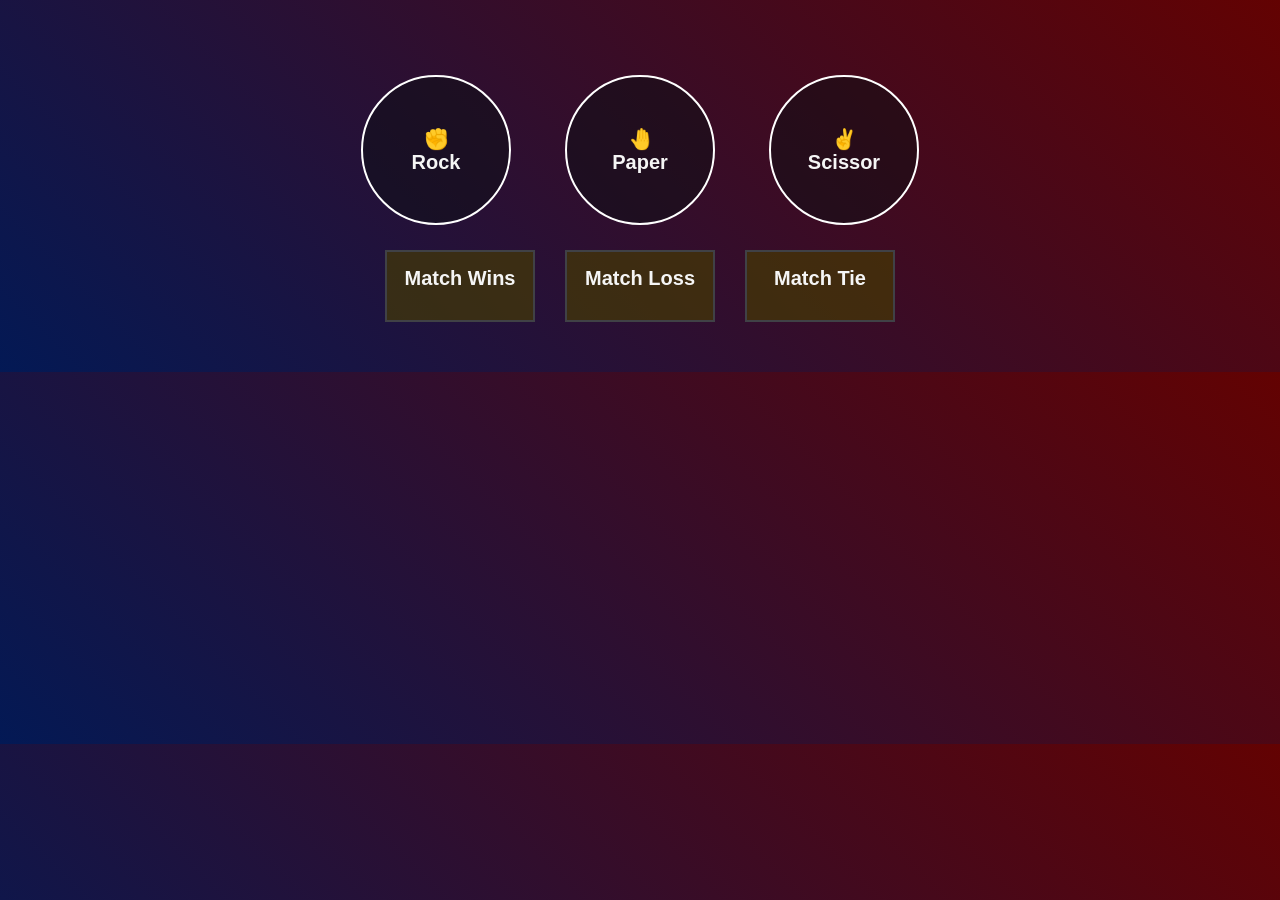
<file: index.html>
<!DOCTYPE html>
<html lang="en">
<head>
    <meta charset="UTF-8">
    <meta name="viewport" content="width=device-width, initial-scale=1.0">
    <link rel="stylesheet" href="game.css">
    <title>Rock Paper Scissor GAME</title>
</head>

<style>
    body {
        margin: 0 auto;
        align-items: center;
    }
</style>

<body>
    <button class="rock" id="rockBtn" onclick="
    const randomNumber =  Math.random();

    let computerMove = '';

    if (randomNumber >= 0 && randomNumber < 1/3) {
        computerMove = 'Rock';
    }

    else if (randomNumber >= 1/3 && randomNumber < 2/3) {
        computerMove = 'Paper';
    }
    
    else if (randomNumber >= 2/3 && randomNumber < 1) {
        computerMove = 'Scissor';
    }

    let result = '';

    if (computerMove === 'Rock') {
        result ='Tie';
    } else if (computerMove === 'Paper') {
        result ='You Loss 😭';
    } else if (computerMove === 'Scissor') {
        result ='You Win 🎉';
    }

    alert(`You picked ---> Rock |  | Computer picked ---> ${computerMove} | Result ---> ${result}`);

    if (result === 'You Win 🎉') {
        winStats = winStats + 1;
    } else if (result === 'You Loss 😭') {
        lossStats = lossStats + 1;
    } else if (result === 'Tie') {
        tieStats = tieStats + 1;
    }

    document.getElementById('winStats').textContent = winStats;
    document.getElementById('lossStats').textContent = lossStats;
    document.getElementById('tieStats').textContent = tieStats;

    ">
        <p>✊</p>
        <p>Rock</p>
    </button>

    <button class="paper" id="paperBtn" onclick="
    const randomNumber =  Math.random();

    let computerMove = '';

    if (randomNumber >= 0 && randomNumber < 1/3) {
        computerMove = 'Rock';
    }

    else if (randomNumber >= 1/3 && randomNumber < 2/3) {
        computerMove = 'Paper';
    }
    
    else if (randomNumber >= 2/3 && randomNumber < 1) {
        computerMove = 'Scissor';
    }

    let result = '';

    if (computerMove === 'Rock') {
        result ='You Win 🎉';
    } else if (computerMove === 'Paper') {
        result ='Tie';
    } else if (computerMove === 'Scissor') {
        result ='You Loss 😭';
    }

    alert(`You picked ---> Paper | Computer picked ---> ${computerMove} | Result ---> ${result}`);

    if (result === 'You Win 🎉') {
        winStats = winStats + 1;
    } else if (result === 'You Loss 😭') {
        lossStats = lossStats + 1;
    } else if (result === 'Tie') {
        tieStats = tieStats + 1;
    }

    document.getElementById('winStats').textContent = winStats;
    document.getElementById('lossStats').textContent = lossStats;
    document.getElementById('tieStats').textContent = tieStats;

    ">
        <p>🤚</p>
        <p>Paper</p>
    </button>

    <button class="scissor" id="scissorBtn" onclick="
    const randomNumber =  Math.random();

    let computerMove = '';

    if (randomNumber >= 0 && randomNumber < 1/3) {
        computerMove = 'Rock';
    }

    else if (randomNumber >= 1/3 && randomNumber < 2/3) {
        computerMove = 'Paper';
    }
    
    else if (randomNumber >= 2/3 && randomNumber < 1) {
        computerMove = 'Scissor';
    }

    let result = '';

    if (computerMove === 'Rock') {
        result ='You Loss 😭';
    } else if (computerMove === 'Paper') {
        result ='You Win 🎉';
    } else if (computerMove === 'Scissor') {
        result ='Tie';
    }

    alert(`You picked ---> Scissor | Computer picked ---> ${computerMove} | Result ---> ${result}`);

if (result === 'You Win 🎉') {
    winStats = winStats + 1;
} else if (result === 'You Loss 😭') {
    lossStats = lossStats + 1;
} else if (result === 'Tie') {
    tieStats = tieStats + 1;
}

    document.getElementById('winStats').textContent = winStats;
    document.getElementById('lossStats').textContent = lossStats;
    document.getElementById('tieStats').textContent = tieStats;

    ">
        <p>✌</p>
        <p>Scissor</p>
    </button>

    <div class="game-stats">
        <div class="win-stats">
            <p>Match Wins</p>
            <p id="winStats"></p>
        </div>
        
        <div class="loss-stats">
            <p>Match Loss</p>
            <p id="lossStats"></p>
        </div>
        

        <div class="tie-stats">
            <p>Match Tie</p>
            <p id="tieStats"></p>
        </div>
        
    </div>
    <script>
        let winStats = 0;
        let lossStats = 0;
        let tieStats = 0;
    </script>
</body>
</html>
</file>
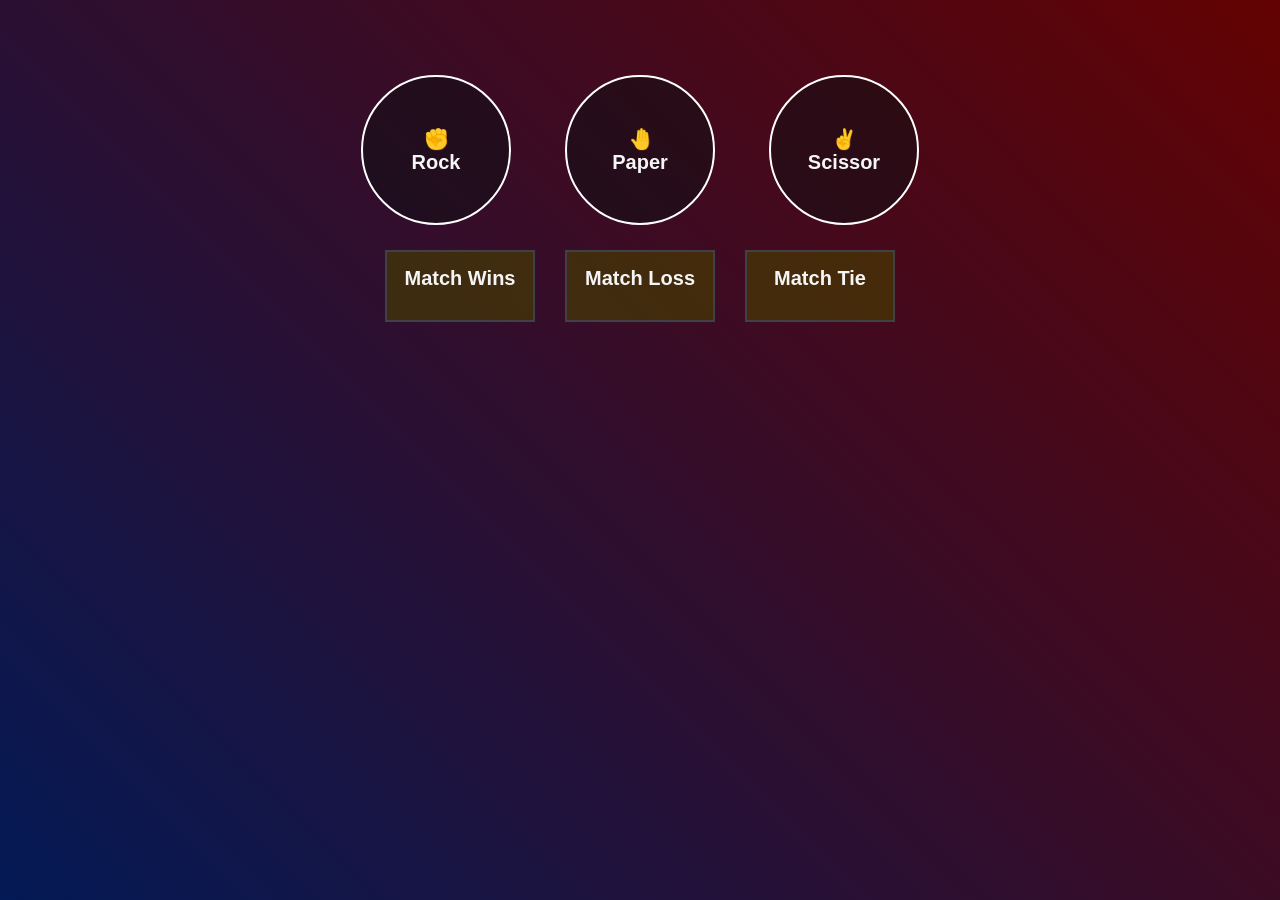
<file: rock-paper-scissor-game.html>
<!DOCTYPE html>
<html lang="en">
<head>
    <meta charset="UTF-8">
    <meta name="viewport" content="width=device-width, initial-scale=1.0">
    <link rel="stylesheet" href="game.css">
    <title>Rock Paper Scissor GAME</title>
</head>

<style>
    body {
        margin: 0 auto;
        height: 100vh;
        align-items: center;
    }
</style>

<body>
    <button class="rock" id="rockBtn" onclick="
    const randomNumber =  Math.random();

    let computerMove = '';

    if (randomNumber >= 0 && randomNumber < 1/3) {
        computerMove = 'Rock';
    }

    else if (randomNumber >= 1/3 && randomNumber < 2/3) {
        computerMove = 'Paper';
    }
    
    else if (randomNumber >= 2/3 && randomNumber < 1) {
        computerMove = 'Scissor';
    }

    let result = '';

    if (computerMove === 'Rock') {
        result ='Tie';
    } else if (computerMove === 'Paper') {
        result ='You Loss 😭';
    } else if (computerMove === 'Scissor') {
        result ='You Win 🎉';
    }

    alert(`You picked ---> Rock |  | Computer picked ---> ${computerMove} | Result ---> ${result}`);

    if (result === 'You Win 🎉') {
        winStats = winStats + 1;
    } else if (result === 'You Loss 😭') {
        lossStats = lossStats + 1;
    } else if (result === 'Tie') {
        tieStats = tieStats + 1;
    }

    document.getElementById('winStats').textContent = winStats;
    document.getElementById('lossStats').textContent = lossStats;
    document.getElementById('tieStats').textContent = tieStats;

    ">
        <p>✊</p>
        <p>Rock</p>
    </button>

    <button class="paper" id="paperBtn" onclick="
    const randomNumber =  Math.random();

    let computerMove = '';

    if (randomNumber >= 0 && randomNumber < 1/3) {
        computerMove = 'Rock';
    }

    else if (randomNumber >= 1/3 && randomNumber < 2/3) {
        computerMove = 'Paper';
    }
    
    else if (randomNumber >= 2/3 && randomNumber < 1) {
        computerMove = 'Scissor';
    }

    let result = '';

    if (computerMove === 'Rock') {
        result ='You Win 🎉';
    } else if (computerMove === 'Paper') {
        result ='Tie';
    } else if (computerMove === 'Scissor') {
        result ='You Loss 😭';
    }

    alert(`You picked ---> Paper | Computer picked ---> ${computerMove} | Result ---> ${result}`);

    if (result === 'You Win 🎉') {
        winStats = winStats + 1;
    } else if (result === 'You Loss 😭') {
        lossStats = lossStats + 1;
    } else if (result === 'Tie') {
        tieStats = tieStats + 1;
    }

    document.getElementById('winStats').textContent = winStats;
    document.getElementById('lossStats').textContent = lossStats;
    document.getElementById('tieStats').textContent = tieStats;

    ">
        <p>🤚</p>
        <p>Paper</p>
    </button>

    <button class="scissor" id="scissorBtn" onclick="
    const randomNumber =  Math.random();

    let computerMove = '';

    if (randomNumber >= 0 && randomNumber < 1/3) {
        computerMove = 'Rock';
    }

    else if (randomNumber >= 1/3 && randomNumber < 2/3) {
        computerMove = 'Paper';
    }
    
    else if (randomNumber >= 2/3 && randomNumber < 1) {
        computerMove = 'Scissor';
    }

    let result = '';

    if (computerMove === 'Rock') {
        result ='You Loss 😭';
    } else if (computerMove === 'Paper') {
        result ='You Win 🎉';
    } else if (computerMove === 'Scissor') {
        result ='Tie';
    }

    alert(`You picked ---> Scissor | Computer picked ---> ${computerMove} | Result ---> ${result}`);

if (result === 'You Win 🎉') {
    winStats = winStats + 1;
} else if (result === 'You Loss 😭') {
    lossStats = lossStats + 1;
} else if (result === 'Tie') {
    tieStats = tieStats + 1;
}

    document.getElementById('winStats').textContent = winStats;
    document.getElementById('lossStats').textContent = lossStats;
    document.getElementById('tieStats').textContent = tieStats;

    ">
        <p>✌</p>
        <p>Scissor</p>
    </button>

    <div class="game-stats">
        <div class="win-stats">
            <p>Match Wins</p>
            <p id="winStats"></p>
        </div>
        
        <div class="loss-stats">
            <p>Match Loss</p>
            <p id="lossStats"></p>
        </div>
        

        <div class="tie-stats">
            <p>Match Tie</p>
            <p id="tieStats"></p>
        </div>
        
    </div>
    <script>
        let winStats = 0;
        let lossStats = 0;
        let tieStats = 0;
    </script>
</body>
</html>
</file>
<file: game.css>
* {
    margin: 0;
    padding: 0;
    box-sizing: border-box;
}

body {
    background: linear-gradient(45deg, rgb(3, 25, 85) , rgb(99, 2, 2));
    padding: 50px;
    text-align: center;
}

button {
    margin: 25px;
    width: 150px;
    height: 150px;
    border-radius: 100%;
    border: none;
    border: 2px solid white;
    background-color: rgba(12, 15, 19, 0.486);
}

p {
    font-family: 'Gill Sans', 'Gill Sans MT', Calibri, 'Trebuchet MS', sans-serif;
    font-size: 20px;
    color: whitesmoke;
    font-weight: 600;
}

.game-stats {
    font-family: system-ui, -apple-system, BlinkMacSystemFont, 'Segoe UI', Roboto, Oxygen, Ubuntu, Cantarell, 'Open Sans', 'Helvetica Neue', sans-serif;
    font-weight: 100;
    display: flex;
    justify-content: center;
    gap: 30px;
}

.game-stats .win-stats {
    display: grid;
    gap: 15px;
    width: 150px;
    height: 100%;
    padding: 15px;
    background: rgba(71, 61, 1, 0.644);
    border: 2px solid rgb(64, 65, 70);
}

.game-stats .win-stats {
    
}

.game-stats .loss-stats {
    display: grid;
    gap: 15px;
    width: 150px;
    height: 100%;
    padding: 15px;
    background: rgba(71, 61, 1, 0.644);
    border: 2px solid rgb(64, 65, 70);
}

.game-stats .tie-stats {
    display: grid;
    gap: 15px;
    width: 150px;
    height: 100%;
    padding: 15px;
    background: rgba(71, 61, 1, 0.644);
    border: 2px solid rgb(64, 65, 70);
}
</file>
